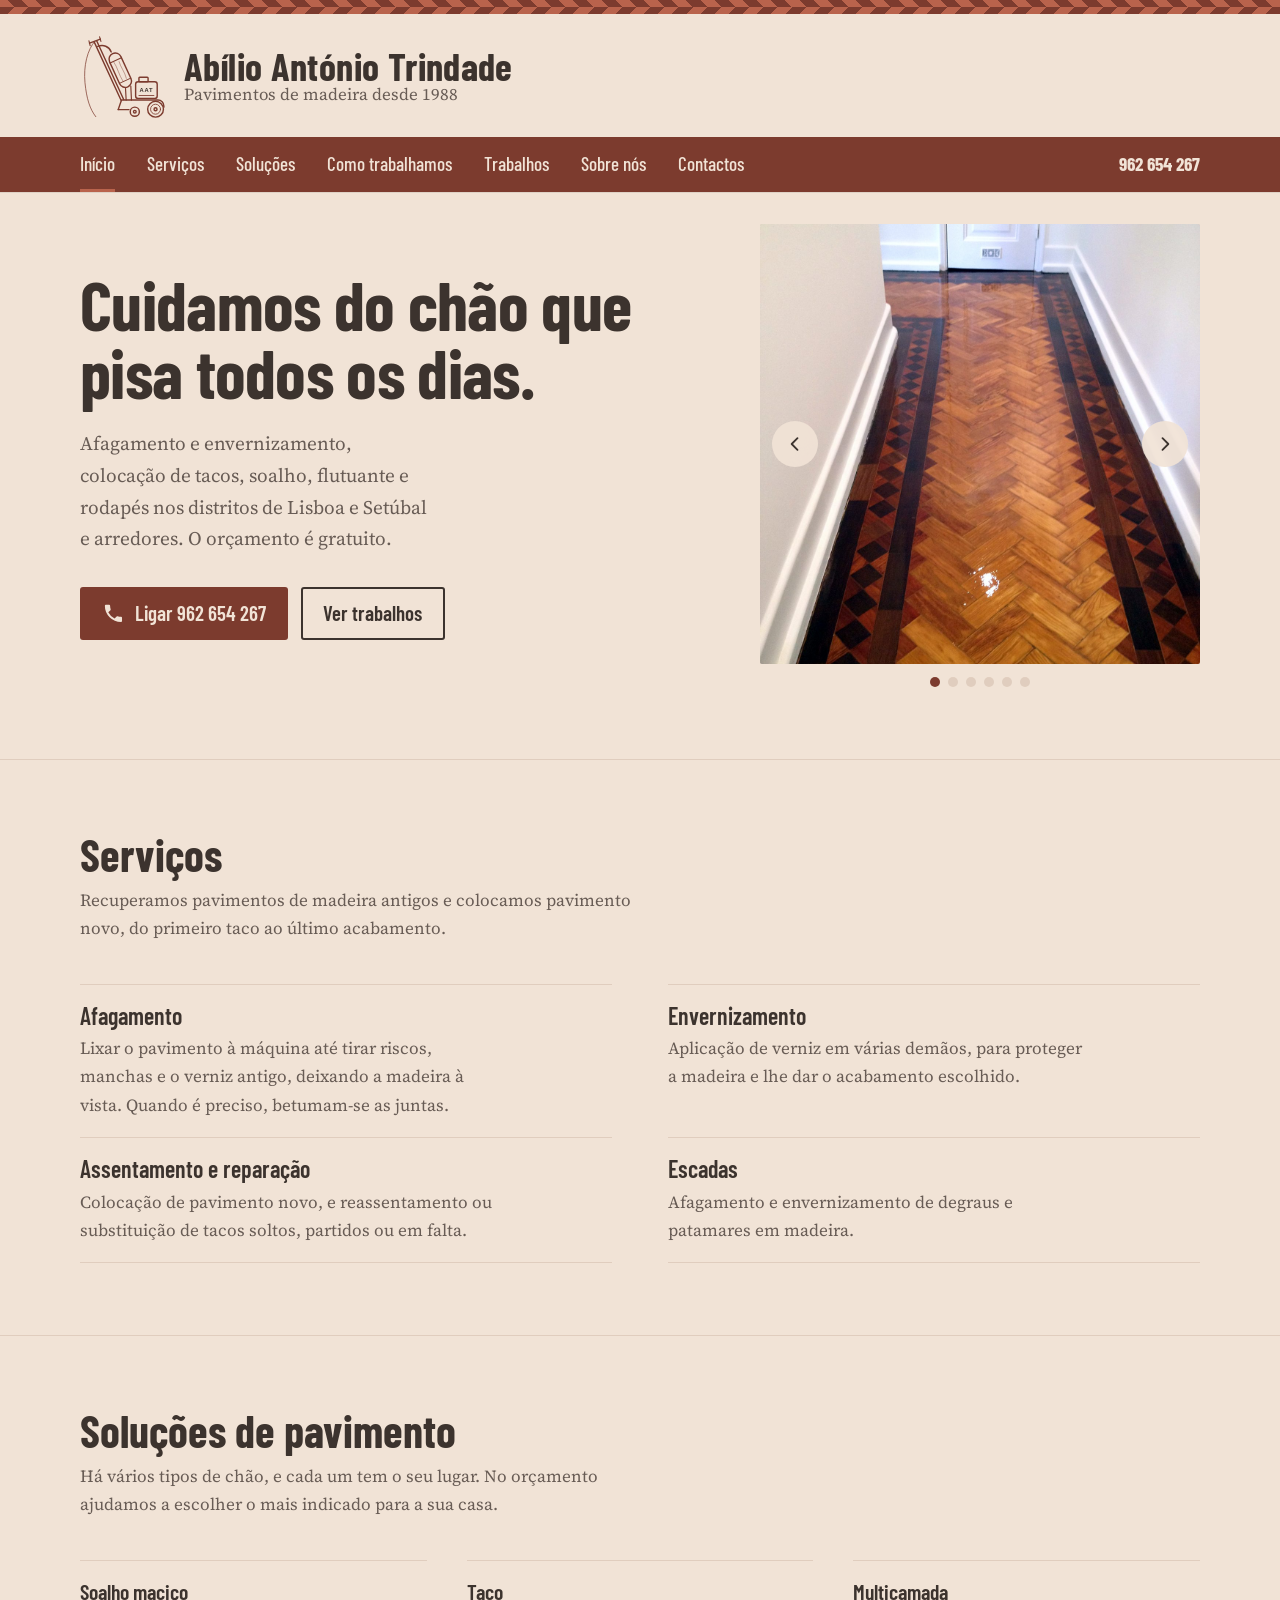
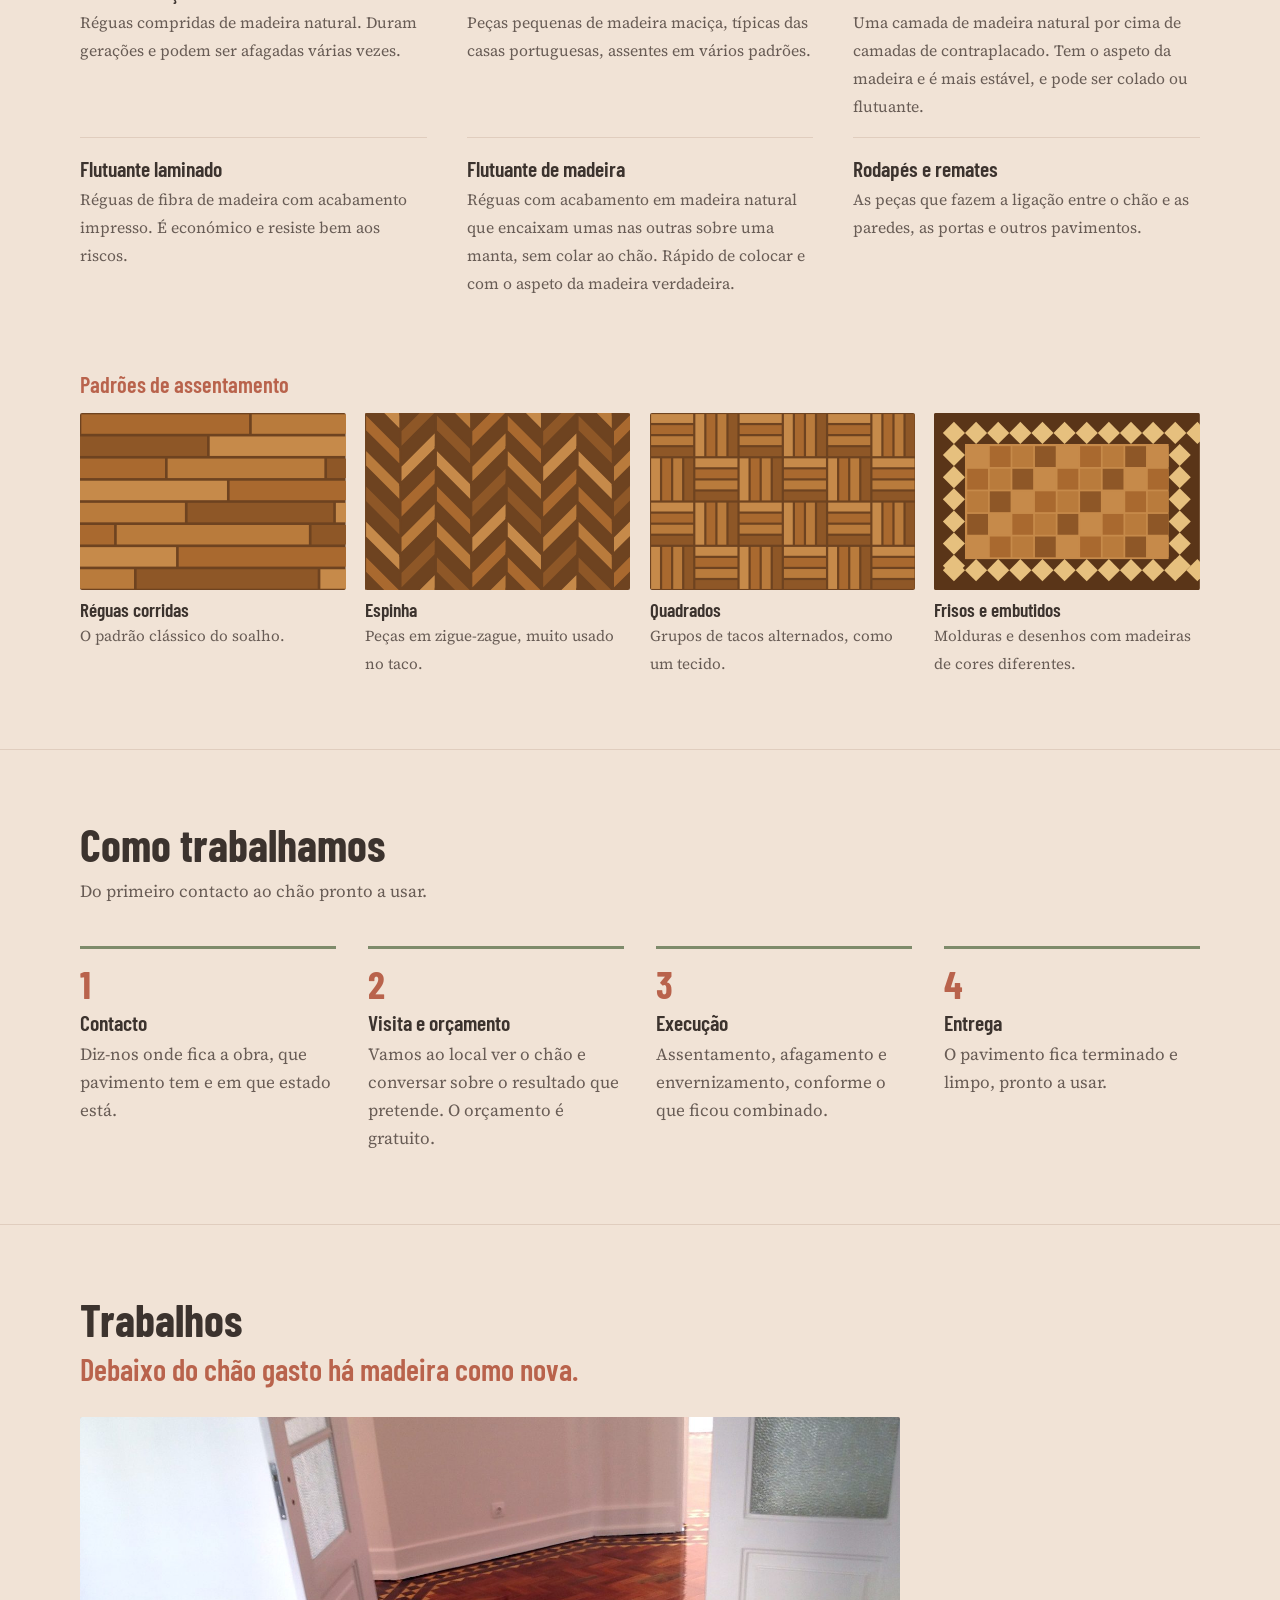
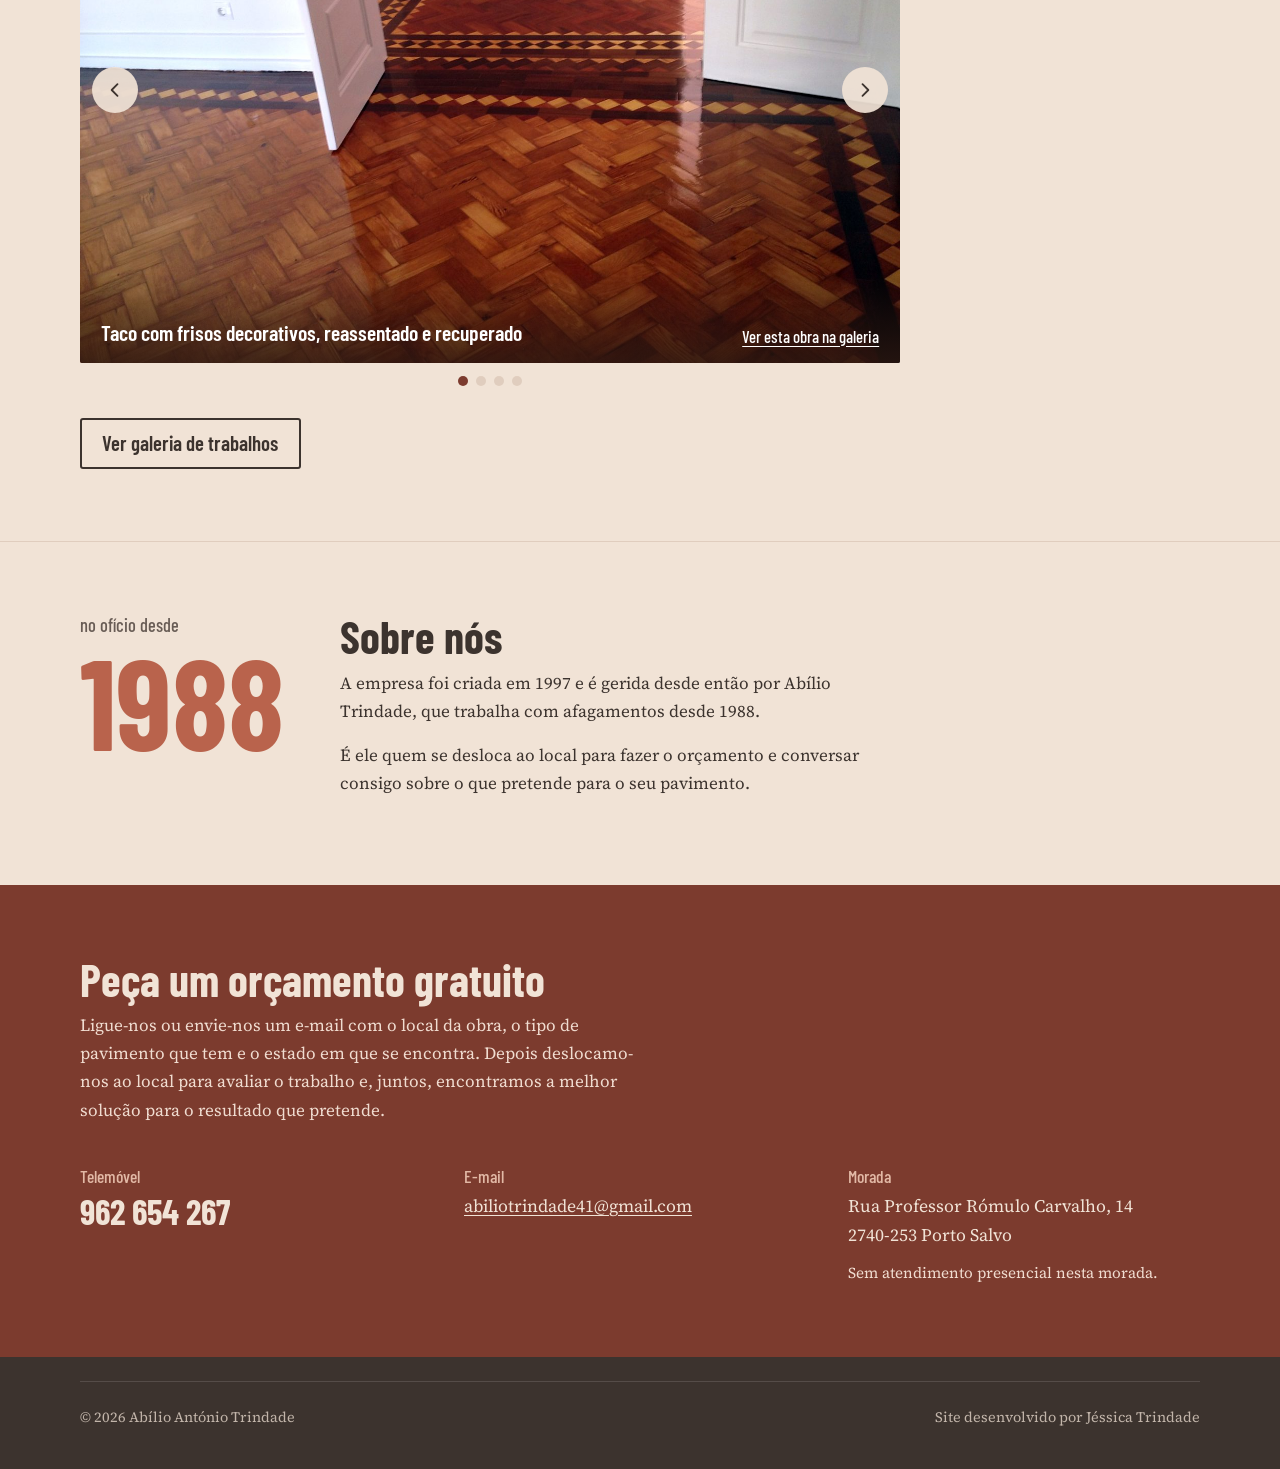
<file: index.html>
<!DOCTYPE html>
<html lang="pt-PT">
<head>
<meta charset="utf-8">
<meta name="viewport" content="width=device-width, initial-scale=1">
<title>Abílio António Trindade · Afagamentos e pavimentos de madeira em Porto Salvo</title>
<meta name="description" content="Afagamento e envernizamento, colocação de tacos, soalho, flutuante e rodapés nos distritos de Lisboa e Setúbal. No ofício desde 1988. Orçamento gratuito: 962 654 267.">
<link rel="preconnect" href="https://fonts.googleapis.com">
<link rel="preconnect" href="https://fonts.gstatic.com" crossorigin>
<link href="https://fonts.googleapis.com/css2?family=Barlow+Condensed:wght@500;600;700&family=Source+Serif+4:opsz,wght@8..60,400;8..60,600&display=swap" rel="stylesheet">
<link rel="icon" href="img/logotipo.svg" type="image/svg+xml">
<link rel="stylesheet" href="estilo.css">
<script type="application/ld+json">
{
  "@context": "https://schema.org",
  "@type": "HomeAndConstructionBusiness",
  "name": "Abílio António Trindade",
  "description": "Afagamento e envernizamento, colocação de tacos, soalho, flutuante e rodapés.",
  "telephone": "+351962654267",
  "email": "abiliotrindade41@gmail.com",
  "foundingDate": "1997",
  "address": { "@type": "PostalAddress", "postalCode": "2740-253", "addressLocality": "Porto Salvo", "addressCountry": "PT" },
  "areaServed": ["Distrito de Lisboa", "Distrito de Setúbal"]
}
</script>
<style>
  .abertura { display: grid; grid-template-columns: 1.15fr 0.85fr; gap: 3.5rem; align-items: center; padding-block: 2rem 4.5rem; }
  .abertura .lead { font-size: 1.2rem; max-width: 36ch; margin: 0 0 2rem; color: var(--cinza); }
  .acoes { display: flex; flex-wrap: wrap; gap: 0.8rem; }
  .foto-abertura { width: 100%; max-width: 440px; justify-self: end; }
  .frase { font: 600 clamp(1.4rem, 2.6vw, 1.9rem)/1.2 var(--cond); color: var(--madeira); margin: 0 0 1.8rem; }
  .trabalhos-car { max-width: 820px; margin-bottom: 2rem; }
  @media (max-width: 860px) {
    .abertura { grid-template-columns: 1fr; gap: 2rem; padding-top: 1.6rem; }
    .foto-abertura { max-width: none; justify-self: stretch; }
  }

  .grupos { display: grid; grid-template-columns: 1fr 1fr; gap: 3.5rem; }
  .grupos h3 { font: 600 1.25rem var(--cond); color: var(--madeira); margin: 0 0 0.4rem; }
  .servicos { margin: 0; }
  .servicos.duas { display: grid; grid-template-columns: 1fr 1fr; column-gap: 3.5rem; }
  .servicos.duas div:nth-child(2) { border-top: 1px solid var(--linha); }
  @media (max-width: 760px) { .servicos.duas { grid-template-columns: 1fr; } .servicos.duas div:nth-child(2) { border-top: 0; } }
  .servicos div { padding: 1.15rem 0; border-bottom: 1px solid var(--linha); }
  .servicos div:first-child { border-top: 1px solid var(--linha); }
  .servicos dt { font: 600 1.5rem/1.1 var(--cond); margin-bottom: 0.3rem; }
  .servicos dd { margin: 0; color: var(--cinza); max-width: 46ch; }
  .gratis { margin-top: 2.5rem; font: 600 1.35rem var(--cond); }
  @media (max-width: 760px) { .grupos { grid-template-columns: 1fr; gap: 2.5rem; } }

  .cartoes { display: grid; grid-template-columns: repeat(4, 1fr); gap: 1.2rem; margin-bottom: 2.2rem; }
  .cartao { color: var(--tinta); text-decoration: none; font: 600 1.15rem/1.2 var(--cond); }
  .cartao img { width: 100%; aspect-ratio: 3 / 4; object-fit: cover; border-radius: 2px; margin-bottom: 0.6rem; }
  .cartao:hover span { text-decoration: underline; text-decoration-color: var(--madeira); }
  @media (max-width: 860px) { .cartoes { grid-template-columns: repeat(2, 1fr); } }

  .sobre { display: grid; grid-template-columns: auto 1fr; gap: 3.5rem; align-items: start; }
  .ano { font: 700 clamp(4.5rem, 11vw, 8rem)/0.85 var(--cond); color: var(--madeira); margin: 0; }
  .ano small { display: block; font: 500 1.15rem/1.3 var(--cond); color: var(--cinza); margin-bottom: 0.5rem; }
  .sobre p { max-width: 58ch; margin: 0 0 1rem; }
  @media (max-width: 760px) { .sobre { grid-template-columns: 1fr; gap: 1.5rem; } }

  .contactos { background: var(--azul); color: var(--parede); border-top: 0; }
  .contactos h2 { color: var(--parede); }
  .contactos .intro { color: #F0DCD0; }
  .contactos a { color: var(--parede); }
  .linhas { display: grid; grid-template-columns: repeat(3, 1fr); gap: 2rem; }
  .linhas h3 { font: 500 1.1rem var(--cond); color: #E2B9A6; margin: 0 0 0.3rem; }
  .linhas p { margin: 0; font-size: 1.1rem; }
  .linhas .tel { font: 700 2.2rem/1.1 var(--cond); text-decoration: none; }
  .linhas .tel:hover { text-decoration: underline; }
  .linhas .nota { font-size: 0.95rem; color: #F0DCD0; margin-top: 0.6rem; }
  @media (max-width: 860px) { .linhas { grid-template-columns: 1fr; } }
  .solucoes { display: grid; grid-template-columns: repeat(3, 1fr); gap: 0 2.5rem; margin: 0 0 3.5rem; padding: 0; list-style: none; }
  .solucoes li { padding: 1.1rem 0; border-top: 1px solid var(--linha); }
  .solucoes b { display: block; font: 600 1.35rem/1.15 var(--cond); margin-bottom: 0.25rem; }
  .solucoes span { color: var(--cinza); font-size: 0.98rem; }
  .padroes { display: grid; grid-template-columns: repeat(4, 1fr); gap: 1.2rem; margin: 0; padding: 0; list-style: none; }
  .padroes svg { display: block; width: 100%; aspect-ratio: 3 / 2; border-radius: 2px; }
  .padroes b { display: block; font: 600 1.2rem var(--cond); margin-top: 0.55rem; }
  .padroes span { color: var(--cinza); font-size: 0.95rem; }
  .sub { font: 600 1.4rem var(--cond); color: var(--madeira); margin: 0 0 1rem; }
  @media (max-width: 860px) { .solucoes { grid-template-columns: 1fr 1fr; } .padroes { grid-template-columns: 1fr 1fr; } }
  @media (max-width: 520px) { .solucoes { grid-template-columns: 1fr; } }

  .passos { list-style: none; margin: 0; padding: 0; display: grid; grid-template-columns: repeat(4, 1fr); gap: 2rem; counter-reset: p; }
  .passos li { counter-increment: p; border-top: 3px solid var(--ambar); padding-top: 1rem; }
  .passos li::before { content: counter(p); font: 700 2.4rem/1 var(--cond); color: var(--madeira); display: block; margin-bottom: 0.4rem; }
  .passos b { display: block; font: 600 1.35rem/1.15 var(--cond); margin-bottom: 0.3rem; }
  .passos span { color: var(--cinza); }
  @media (max-width: 860px) { .passos { grid-template-columns: 1fr 1fr; } }
  @media (max-width: 520px) { .passos { grid-template-columns: 1fr; } }
</style>
</head>
<body>

<div class="faixa" aria-hidden="true"></div>
<header class="wrap topo" id="topo">
  <a class="marca" href="index.html">
    <img src="img/logotipo.svg" alt="" width="88" height="88">
    <span><strong>Abílio António Trindade</strong><span>Pavimentos de madeira desde 1988</span></span>
  </a>
</header>
<nav class="menu" aria-label="Menu">
  <div class="wrap">
    <a href="index.html#topo" aria-current="page">Início</a>
    <a href="index.html#servicos">Serviços</a>
    <a href="index.html#solucoes">Soluções</a>
    <a href="index.html#como">Como trabalhamos</a>
    <a href="galeria.html">Trabalhos</a>
    <a href="index.html#sobre">Sobre nós</a>
    <a href="index.html#contactos">Contactos</a>
    <a class="menu-tel" href="tel:+351962654267">962 654 267</a>
  </div>
</nav>

<main>
  <div class="wrap abertura">
    <div>
      <h1>Cuidamos do chão que pisa todos os dias.</h1>
      <p class="lead">Afagamento e envernizamento, colocação de tacos, soalho, flutuante e rodapés nos distritos de Lisboa e Setúbal e arredores. O orçamento é gratuito.</p>
      <div class="acoes">
        <a class="botao" href="tel:+351962654267"><svg viewBox="0 0 24 24" fill="currentColor" aria-hidden="true"><path d="M6.6 10.8a15.1 15.1 0 0 0 6.6 6.6l2.2-2.2c.3-.3.7-.4 1-.2 1.1.4 2.3.6 3.6.6.6 0 1 .4 1 1V20c0 .6-.4 1-1 1A17 17 0 0 1 3 4c0-.6.4-1 1-1h3.5c.6 0 1 .4 1 1 0 1.3.2 2.5.6 3.6.1.3 0 .7-.2 1l-2.3 2.2z"/></svg> Ligar 962 654 267</a>
        <a class="botao claro" href="galeria.html">Ver trabalhos</a>
      </div>
    </div>
    <div class="carrossel foto-abertura" data-auto="4500" aria-roledescription="carrossel" aria-label="Obras terminadas" style="--proporcao: 1 / 1">
      <div class="slides">
          <figure class="slide"><img src="img/taco-frisos-depois-1.jpg" srcset="img/taco-frisos-depois-1-640.jpg 640w, img/taco-frisos-depois-1.jpg 1200w" sizes="(max-width: 860px) 100vw, 860px" width="1200" height="1600" alt="Corredor com taco em espinha e frisos, envernizado."></figure>
          <figure class="slide"><img src="img/espinha-friso-depois-4.jpg" srcset="img/espinha-friso-depois-4-640.jpg 640w, img/espinha-friso-depois-4.jpg 1600w" sizes="(max-width: 860px) 100vw, 860px" width="1600" height="1200" loading="lazy" alt="Quarto com taco em espinha e friso, terminado."></figure>
          <figure class="slide"><img src="img/taco-frisos-depois-5.jpg" srcset="img/taco-frisos-depois-5-640.jpg 640w, img/taco-frisos-depois-5.jpg 1600w" sizes="(max-width: 860px) 100vw, 860px" width="1600" height="1200" loading="lazy" alt="Sala com taco e frisos de losangos, envernizada."></figure>
          <figure class="slide"><img src="img/embutidos-depois-1.jpg" srcset="img/embutidos-depois-1-640.jpg 640w, img/embutidos-depois-1.jpg 432w" sizes="(max-width: 860px) 100vw, 860px" width="432" height="720" loading="lazy" alt="Taco com embutidos em madeira clara, envernizado."></figure>
          <figure class="slide"><img src="img/escadas-depois-2.jpg" srcset="img/escadas-depois-2-640.jpg 640w, img/escadas-depois-2.jpg 1200w" sizes="(max-width: 860px) 100vw, 860px" width="1200" height="1600" loading="lazy" alt="Escada em pinho afagada e envernizada."></figure>
          <figure class="slide"><img src="img/taco-frisos-depois-2.jpg" srcset="img/taco-frisos-depois-2-640.jpg 640w, img/taco-frisos-depois-2.jpg 1600w" sizes="(max-width: 860px) 100vw, 860px" width="1600" height="1200" loading="lazy" alt="Duas divisões com taco e frisos, terminadas."></figure>
        <button type="button" class="seta ant" aria-label="Fotografia anterior"><svg viewBox="0 0 24 24" fill="none" stroke="currentColor" stroke-width="2.2" stroke-linecap="round" stroke-linejoin="round"><path d="M15 5l-7 7 7 7"/></svg></button>
        <button type="button" class="seta seg" aria-label="Fotografia seguinte"><svg viewBox="0 0 24 24" fill="none" stroke="currentColor" stroke-width="2.2" stroke-linecap="round" stroke-linejoin="round"><path d="M9 5l7 7-7 7"/></svg></button>
      </div>
      <div class="pontos"></div>
    </div>
  </div>

  <section id="servicos">
    <div class="wrap">
      <h2>Serviços</h2>
      <p class="intro">Recuperamos pavimentos de madeira antigos e colocamos pavimento novo, do primeiro taco ao último acabamento.</p>
      <div>
        <div>
          <dl class="servicos duas">
            <div><dt>Afagamento</dt><dd>Lixar o pavimento à máquina até tirar riscos, manchas e o verniz antigo, deixando a madeira à vista. Quando é preciso, betumam-se as juntas.</dd></div>
            <div><dt>Envernizamento</dt><dd>Aplicação de verniz em várias demãos, para proteger a madeira e lhe dar o acabamento escolhido.</dd></div>
            <div><dt>Assentamento e reparação</dt><dd>Colocação de pavimento novo, e reassentamento ou substituição de tacos soltos, partidos ou em falta.</dd></div>
            <div><dt>Escadas</dt><dd>Afagamento e envernizamento de degraus e patamares em madeira.</dd></div>
          </dl>
        </div>
      </div>
    </div>
  </section>


  <section id="solucoes">
    <div class="wrap">
      <h2>Soluções de pavimento</h2>
      <p class="intro">Há vários tipos de chão, e cada um tem o seu lugar. No orçamento ajudamos a escolher o mais indicado para a sua casa.</p>
      <ul class="solucoes">
        <li><b>Soalho maciço</b><span>Réguas compridas de madeira natural. Duram gerações e podem ser afagadas várias vezes.</span></li>
        <li><b>Taco</b><span>Peças pequenas de madeira maciça, típicas das casas portuguesas, assentes em vários padrões.</span></li>
        <li><b>Multicamada</b><span>Uma camada de madeira natural por cima de camadas de contraplacado. Tem o aspeto da madeira e é mais estável, e pode ser colado ou flutuante.</span></li>
        <li><b>Flutuante laminado</b><span>Réguas de fibra de madeira com acabamento impresso. É económico e resiste bem aos riscos.</span></li>
        <li><b>Flutuante de madeira</b><span>Réguas com acabamento em madeira natural que encaixam umas nas outras sobre uma manta, sem colar ao chão. Rápido de colocar e com o aspeto da madeira verdadeira.</span></li>
        <li><b>Rodapés e remates</b><span>As peças que fazem a ligação entre o chão e as paredes, as portas e outros pavimentos.</span></li>
      </ul>
      <p class="sub">Padrões de assentamento</p>
      <ul class="padroes">
        <li><svg viewBox="0 0 120 80" aria-hidden="true" preserveAspectRatio="xMidYMid slice"><rect width="120" height="80" fill="#6E4320"/><rect x="-59.4" y="0.6" width="58.8" height="8.8" fill="#C68A4A"/><rect x="0.6" y="0.6" width="75.8" height="8.8" fill="#A9692F"/><rect x="77.6" y="0.6" width="62.8" height="8.8" fill="#B97B3C"/><rect x="-22.4" y="10.6" width="79.8" height="8.8" fill="#8E5727"/><rect x="58.6" y="10.6" width="66.8" height="8.8" fill="#C68A4A"/><rect x="-45.4" y="20.6" width="83.8" height="8.8" fill="#A9692F"/><rect x="39.6" y="20.6" width="70.8" height="8.8" fill="#B97B3C"/><rect x="111.6" y="20.6" width="87.8" height="8.8" fill="#8E5727"/><rect x="-8.4" y="30.6" width="74.8" height="8.8" fill="#C68A4A"/><rect x="67.6" y="30.6" width="61.8" height="8.8" fill="#A9692F"/><rect x="-31.4" y="40.6" width="78.8" height="8.8" fill="#B97B3C"/><rect x="48.6" y="40.6" width="65.8" height="8.8" fill="#8E5727"/><rect x="115.6" y="40.6" width="82.8" height="8.8" fill="#C68A4A"/><rect x="-54.4" y="50.6" width="69.8" height="8.8" fill="#A9692F"/><rect x="16.6" y="50.6" width="86.8" height="8.8" fill="#B97B3C"/><rect x="104.6" y="50.6" width="73.8" height="8.8" fill="#8E5727"/><rect x="-17.4" y="60.6" width="60.8" height="8.8" fill="#C68A4A"/><rect x="44.6" y="60.6" width="77.8" height="8.8" fill="#A9692F"/><rect x="-40.4" y="70.6" width="64.8" height="8.8" fill="#B97B3C"/><rect x="25.6" y="70.6" width="81.8" height="8.8" fill="#8E5727"/><rect x="108.6" y="70.6" width="68.8" height="8.8" fill="#C68A4A"/></svg><b>Réguas corridas</b><span>O padrão clássico do soalho.</span></li>
        <li><svg viewBox="0 0 120 80" aria-hidden="true" preserveAspectRatio="xMidYMid slice"><rect width="120" height="80" fill="#6E4320"/><polygon points="-16,-8 0,-24 0,-16 -16,0" fill="#C68A4A" stroke="#6E4320" stroke-width="1"/><polygon points="-16,8 0,-8 0,0 -16,16" fill="#A9692F" stroke="#6E4320" stroke-width="1"/><polygon points="-16,24 0,8 0,16 -16,32" fill="#B97B3C" stroke="#6E4320" stroke-width="1"/><polygon points="-16,40 0,24 0,32 -16,48" fill="#8E5727" stroke="#6E4320" stroke-width="1"/><polygon points="-16,56 0,40 0,48 -16,64" fill="#C68A4A" stroke="#6E4320" stroke-width="1"/><polygon points="-16,72 0,56 0,64 -16,80" fill="#A9692F" stroke="#6E4320" stroke-width="1"/><polygon points="-16,88 0,72 0,80 -16,96" fill="#B97B3C" stroke="#6E4320" stroke-width="1"/><polygon points="-16,104 0,88 0,96 -16,112" fill="#8E5727" stroke="#6E4320" stroke-width="1"/><polygon points="-16,120 0,104 0,112 -16,128" fill="#C68A4A" stroke="#6E4320" stroke-width="1"/><polygon points="-16,136 0,120 0,128 -16,144" fill="#A9692F" stroke="#6E4320" stroke-width="1"/><polygon points="-16,152 0,136 0,144 -16,160" fill="#B97B3C" stroke="#6E4320" stroke-width="1"/><polygon points="0,-32 16,-16 16,-8 0,-24" fill="#8E5727" stroke="#6E4320" stroke-width="1"/><polygon points="0,-16 16,0 16,8 0,-8" fill="#C68A4A" stroke="#6E4320" stroke-width="1"/><polygon points="0,0 16,16 16,24 0,8" fill="#A9692F" stroke="#6E4320" stroke-width="1"/><polygon points="0,16 16,32 16,40 0,24" fill="#B97B3C" stroke="#6E4320" stroke-width="1"/><polygon points="0,32 16,48 16,56 0,40" fill="#8E5727" stroke="#6E4320" stroke-width="1"/><polygon points="0,48 16,64 16,72 0,56" fill="#C68A4A" stroke="#6E4320" stroke-width="1"/><polygon points="0,64 16,80 16,88 0,72" fill="#A9692F" stroke="#6E4320" stroke-width="1"/><polygon points="0,80 16,96 16,104 0,88" fill="#B97B3C" stroke="#6E4320" stroke-width="1"/><polygon points="0,96 16,112 16,120 0,104" fill="#8E5727" stroke="#6E4320" stroke-width="1"/><polygon points="0,112 16,128 16,136 0,120" fill="#C68A4A" stroke="#6E4320" stroke-width="1"/><polygon points="0,128 16,144 16,152 0,136" fill="#A9692F" stroke="#6E4320" stroke-width="1"/><polygon points="16,-8 32,-24 32,-16 16,0" fill="#B97B3C" stroke="#6E4320" stroke-width="1"/><polygon points="16,8 32,-8 32,0 16,16" fill="#8E5727" stroke="#6E4320" stroke-width="1"/><polygon points="16,24 32,8 32,16 16,32" fill="#C68A4A" stroke="#6E4320" stroke-width="1"/><polygon points="16,40 32,24 32,32 16,48" fill="#A9692F" stroke="#6E4320" stroke-width="1"/><polygon points="16,56 32,40 32,48 16,64" fill="#B97B3C" stroke="#6E4320" stroke-width="1"/><polygon points="16,72 32,56 32,64 16,80" fill="#8E5727" stroke="#6E4320" stroke-width="1"/><polygon points="16,88 32,72 32,80 16,96" fill="#C68A4A" stroke="#6E4320" stroke-width="1"/><polygon points="16,104 32,88 32,96 16,112" fill="#A9692F" stroke="#6E4320" stroke-width="1"/><polygon points="16,120 32,104 32,112 16,128" fill="#B97B3C" stroke="#6E4320" stroke-width="1"/><polygon points="16,136 32,120 32,128 16,144" fill="#8E5727" stroke="#6E4320" stroke-width="1"/><polygon points="16,152 32,136 32,144 16,160" fill="#C68A4A" stroke="#6E4320" stroke-width="1"/><polygon points="32,-32 48,-16 48,-8 32,-24" fill="#A9692F" stroke="#6E4320" stroke-width="1"/><polygon points="32,-16 48,0 48,8 32,-8" fill="#B97B3C" stroke="#6E4320" stroke-width="1"/><polygon points="32,0 48,16 48,24 32,8" fill="#8E5727" stroke="#6E4320" stroke-width="1"/><polygon points="32,16 48,32 48,40 32,24" fill="#C68A4A" stroke="#6E4320" stroke-width="1"/><polygon points="32,32 48,48 48,56 32,40" fill="#A9692F" stroke="#6E4320" stroke-width="1"/><polygon points="32,48 48,64 48,72 32,56" fill="#B97B3C" stroke="#6E4320" stroke-width="1"/><polygon points="32,64 48,80 48,88 32,72" fill="#8E5727" stroke="#6E4320" stroke-width="1"/><polygon points="32,80 48,96 48,104 32,88" fill="#C68A4A" stroke="#6E4320" stroke-width="1"/><polygon points="32,96 48,112 48,120 32,104" fill="#A9692F" stroke="#6E4320" stroke-width="1"/><polygon points="32,112 48,128 48,136 32,120" fill="#B97B3C" stroke="#6E4320" stroke-width="1"/><polygon points="32,128 48,144 48,152 32,136" fill="#8E5727" stroke="#6E4320" stroke-width="1"/><polygon points="48,-8 64,-24 64,-16 48,0" fill="#C68A4A" stroke="#6E4320" stroke-width="1"/><polygon points="48,8 64,-8 64,0 48,16" fill="#A9692F" stroke="#6E4320" stroke-width="1"/><polygon points="48,24 64,8 64,16 48,32" fill="#B97B3C" stroke="#6E4320" stroke-width="1"/><polygon points="48,40 64,24 64,32 48,48" fill="#8E5727" stroke="#6E4320" stroke-width="1"/><polygon points="48,56 64,40 64,48 48,64" fill="#C68A4A" stroke="#6E4320" stroke-width="1"/><polygon points="48,72 64,56 64,64 48,80" fill="#A9692F" stroke="#6E4320" stroke-width="1"/><polygon points="48,88 64,72 64,80 48,96" fill="#B97B3C" stroke="#6E4320" stroke-width="1"/><polygon points="48,104 64,88 64,96 48,112" fill="#8E5727" stroke="#6E4320" stroke-width="1"/><polygon points="48,120 64,104 64,112 48,128" fill="#C68A4A" stroke="#6E4320" stroke-width="1"/><polygon points="48,136 64,120 64,128 48,144" fill="#A9692F" stroke="#6E4320" stroke-width="1"/><polygon points="48,152 64,136 64,144 48,160" fill="#B97B3C" stroke="#6E4320" stroke-width="1"/><polygon points="64,-32 80,-16 80,-8 64,-24" fill="#8E5727" stroke="#6E4320" stroke-width="1"/><polygon points="64,-16 80,0 80,8 64,-8" fill="#C68A4A" stroke="#6E4320" stroke-width="1"/><polygon points="64,0 80,16 80,24 64,8" fill="#A9692F" stroke="#6E4320" stroke-width="1"/><polygon points="64,16 80,32 80,40 64,24" fill="#B97B3C" stroke="#6E4320" stroke-width="1"/><polygon points="64,32 80,48 80,56 64,40" fill="#8E5727" stroke="#6E4320" stroke-width="1"/><polygon points="64,48 80,64 80,72 64,56" fill="#C68A4A" stroke="#6E4320" stroke-width="1"/><polygon points="64,64 80,80 80,88 64,72" fill="#A9692F" stroke="#6E4320" stroke-width="1"/><polygon points="64,80 80,96 80,104 64,88" fill="#B97B3C" stroke="#6E4320" stroke-width="1"/><polygon points="64,96 80,112 80,120 64,104" fill="#8E5727" stroke="#6E4320" stroke-width="1"/><polygon points="64,112 80,128 80,136 64,120" fill="#C68A4A" stroke="#6E4320" stroke-width="1"/><polygon points="64,128 80,144 80,152 64,136" fill="#A9692F" stroke="#6E4320" stroke-width="1"/><polygon points="80,-8 96,-24 96,-16 80,0" fill="#B97B3C" stroke="#6E4320" stroke-width="1"/><polygon points="80,8 96,-8 96,0 80,16" fill="#8E5727" stroke="#6E4320" stroke-width="1"/><polygon points="80,24 96,8 96,16 80,32" fill="#C68A4A" stroke="#6E4320" stroke-width="1"/><polygon points="80,40 96,24 96,32 80,48" fill="#A9692F" stroke="#6E4320" stroke-width="1"/><polygon points="80,56 96,40 96,48 80,64" fill="#B97B3C" stroke="#6E4320" stroke-width="1"/><polygon points="80,72 96,56 96,64 80,80" fill="#8E5727" stroke="#6E4320" stroke-width="1"/><polygon points="80,88 96,72 96,80 80,96" fill="#C68A4A" stroke="#6E4320" stroke-width="1"/><polygon points="80,104 96,88 96,96 80,112" fill="#A9692F" stroke="#6E4320" stroke-width="1"/><polygon points="80,120 96,104 96,112 80,128" fill="#B97B3C" stroke="#6E4320" stroke-width="1"/><polygon points="80,136 96,120 96,128 80,144" fill="#8E5727" stroke="#6E4320" stroke-width="1"/><polygon points="80,152 96,136 96,144 80,160" fill="#C68A4A" stroke="#6E4320" stroke-width="1"/><polygon points="96,-32 112,-16 112,-8 96,-24" fill="#A9692F" stroke="#6E4320" stroke-width="1"/><polygon points="96,-16 112,0 112,8 96,-8" fill="#B97B3C" stroke="#6E4320" stroke-width="1"/><polygon points="96,0 112,16 112,24 96,8" fill="#8E5727" stroke="#6E4320" stroke-width="1"/><polygon points="96,16 112,32 112,40 96,24" fill="#C68A4A" stroke="#6E4320" stroke-width="1"/><polygon points="96,32 112,48 112,56 96,40" fill="#A9692F" stroke="#6E4320" stroke-width="1"/><polygon points="96,48 112,64 112,72 96,56" fill="#B97B3C" stroke="#6E4320" stroke-width="1"/><polygon points="96,64 112,80 112,88 96,72" fill="#8E5727" stroke="#6E4320" stroke-width="1"/><polygon points="96,80 112,96 112,104 96,88" fill="#C68A4A" stroke="#6E4320" stroke-width="1"/><polygon points="96,96 112,112 112,120 96,104" fill="#A9692F" stroke="#6E4320" stroke-width="1"/><polygon points="96,112 112,128 112,136 96,120" fill="#B97B3C" stroke="#6E4320" stroke-width="1"/><polygon points="96,128 112,144 112,152 96,136" fill="#8E5727" stroke="#6E4320" stroke-width="1"/><polygon points="112,-8 128,-24 128,-16 112,0" fill="#C68A4A" stroke="#6E4320" stroke-width="1"/><polygon points="112,8 128,-8 128,0 112,16" fill="#A9692F" stroke="#6E4320" stroke-width="1"/><polygon points="112,24 128,8 128,16 112,32" fill="#B97B3C" stroke="#6E4320" stroke-width="1"/><polygon points="112,40 128,24 128,32 112,48" fill="#8E5727" stroke="#6E4320" stroke-width="1"/><polygon points="112,56 128,40 128,48 112,64" fill="#C68A4A" stroke="#6E4320" stroke-width="1"/><polygon points="112,72 128,56 128,64 112,80" fill="#A9692F" stroke="#6E4320" stroke-width="1"/><polygon points="112,88 128,72 128,80 112,96" fill="#B97B3C" stroke="#6E4320" stroke-width="1"/><polygon points="112,104 128,88 128,96 112,112" fill="#8E5727" stroke="#6E4320" stroke-width="1"/><polygon points="112,120 128,104 128,112 112,128" fill="#C68A4A" stroke="#6E4320" stroke-width="1"/><polygon points="112,136 128,120 128,128 112,144" fill="#A9692F" stroke="#6E4320" stroke-width="1"/><polygon points="112,152 128,136 128,144 112,160" fill="#B97B3C" stroke="#6E4320" stroke-width="1"/></svg><b>Espinha</b><span>Peças em zigue-zague, muito usado no taco.</span></li>
        <li><svg viewBox="0 0 120 80" aria-hidden="true" preserveAspectRatio="xMidYMid slice"><rect width="120" height="80" fill="#6E4320"/><rect x="0.5" y="0.5" width="19" height="4" fill="#C68A4A"/><rect x="0.5" y="5.5" width="19" height="4" fill="#A9692F"/><rect x="0.5" y="10.5" width="19" height="4" fill="#B97B3C"/><rect x="0.5" y="15.5" width="19" height="4" fill="#8E5727"/><rect x="0.5" y="20.5" width="4" height="19" fill="#C68A4A"/><rect x="5.5" y="20.5" width="4" height="19" fill="#A9692F"/><rect x="10.5" y="20.5" width="4" height="19" fill="#B97B3C"/><rect x="15.5" y="20.5" width="4" height="19" fill="#8E5727"/><rect x="0.5" y="40.5" width="19" height="4" fill="#C68A4A"/><rect x="0.5" y="45.5" width="19" height="4" fill="#A9692F"/><rect x="0.5" y="50.5" width="19" height="4" fill="#B97B3C"/><rect x="0.5" y="55.5" width="19" height="4" fill="#8E5727"/><rect x="0.5" y="60.5" width="4" height="19" fill="#C68A4A"/><rect x="5.5" y="60.5" width="4" height="19" fill="#A9692F"/><rect x="10.5" y="60.5" width="4" height="19" fill="#B97B3C"/><rect x="15.5" y="60.5" width="4" height="19" fill="#8E5727"/><rect x="20.5" y="0.5" width="4" height="19" fill="#C68A4A"/><rect x="25.5" y="0.5" width="4" height="19" fill="#A9692F"/><rect x="30.5" y="0.5" width="4" height="19" fill="#B97B3C"/><rect x="35.5" y="0.5" width="4" height="19" fill="#8E5727"/><rect x="20.5" y="20.5" width="19" height="4" fill="#C68A4A"/><rect x="20.5" y="25.5" width="19" height="4" fill="#A9692F"/><rect x="20.5" y="30.5" width="19" height="4" fill="#B97B3C"/><rect x="20.5" y="35.5" width="19" height="4" fill="#8E5727"/><rect x="20.5" y="40.5" width="4" height="19" fill="#C68A4A"/><rect x="25.5" y="40.5" width="4" height="19" fill="#A9692F"/><rect x="30.5" y="40.5" width="4" height="19" fill="#B97B3C"/><rect x="35.5" y="40.5" width="4" height="19" fill="#8E5727"/><rect x="20.5" y="60.5" width="19" height="4" fill="#C68A4A"/><rect x="20.5" y="65.5" width="19" height="4" fill="#A9692F"/><rect x="20.5" y="70.5" width="19" height="4" fill="#B97B3C"/><rect x="20.5" y="75.5" width="19" height="4" fill="#8E5727"/><rect x="40.5" y="0.5" width="19" height="4" fill="#C68A4A"/><rect x="40.5" y="5.5" width="19" height="4" fill="#A9692F"/><rect x="40.5" y="10.5" width="19" height="4" fill="#B97B3C"/><rect x="40.5" y="15.5" width="19" height="4" fill="#8E5727"/><rect x="40.5" y="20.5" width="4" height="19" fill="#C68A4A"/><rect x="45.5" y="20.5" width="4" height="19" fill="#A9692F"/><rect x="50.5" y="20.5" width="4" height="19" fill="#B97B3C"/><rect x="55.5" y="20.5" width="4" height="19" fill="#8E5727"/><rect x="40.5" y="40.5" width="19" height="4" fill="#C68A4A"/><rect x="40.5" y="45.5" width="19" height="4" fill="#A9692F"/><rect x="40.5" y="50.5" width="19" height="4" fill="#B97B3C"/><rect x="40.5" y="55.5" width="19" height="4" fill="#8E5727"/><rect x="40.5" y="60.5" width="4" height="19" fill="#C68A4A"/><rect x="45.5" y="60.5" width="4" height="19" fill="#A9692F"/><rect x="50.5" y="60.5" width="4" height="19" fill="#B97B3C"/><rect x="55.5" y="60.5" width="4" height="19" fill="#8E5727"/><rect x="60.5" y="0.5" width="4" height="19" fill="#C68A4A"/><rect x="65.5" y="0.5" width="4" height="19" fill="#A9692F"/><rect x="70.5" y="0.5" width="4" height="19" fill="#B97B3C"/><rect x="75.5" y="0.5" width="4" height="19" fill="#8E5727"/><rect x="60.5" y="20.5" width="19" height="4" fill="#C68A4A"/><rect x="60.5" y="25.5" width="19" height="4" fill="#A9692F"/><rect x="60.5" y="30.5" width="19" height="4" fill="#B97B3C"/><rect x="60.5" y="35.5" width="19" height="4" fill="#8E5727"/><rect x="60.5" y="40.5" width="4" height="19" fill="#C68A4A"/><rect x="65.5" y="40.5" width="4" height="19" fill="#A9692F"/><rect x="70.5" y="40.5" width="4" height="19" fill="#B97B3C"/><rect x="75.5" y="40.5" width="4" height="19" fill="#8E5727"/><rect x="60.5" y="60.5" width="19" height="4" fill="#C68A4A"/><rect x="60.5" y="65.5" width="19" height="4" fill="#A9692F"/><rect x="60.5" y="70.5" width="19" height="4" fill="#B97B3C"/><rect x="60.5" y="75.5" width="19" height="4" fill="#8E5727"/><rect x="80.5" y="0.5" width="19" height="4" fill="#C68A4A"/><rect x="80.5" y="5.5" width="19" height="4" fill="#A9692F"/><rect x="80.5" y="10.5" width="19" height="4" fill="#B97B3C"/><rect x="80.5" y="15.5" width="19" height="4" fill="#8E5727"/><rect x="80.5" y="20.5" width="4" height="19" fill="#C68A4A"/><rect x="85.5" y="20.5" width="4" height="19" fill="#A9692F"/><rect x="90.5" y="20.5" width="4" height="19" fill="#B97B3C"/><rect x="95.5" y="20.5" width="4" height="19" fill="#8E5727"/><rect x="80.5" y="40.5" width="19" height="4" fill="#C68A4A"/><rect x="80.5" y="45.5" width="19" height="4" fill="#A9692F"/><rect x="80.5" y="50.5" width="19" height="4" fill="#B97B3C"/><rect x="80.5" y="55.5" width="19" height="4" fill="#8E5727"/><rect x="80.5" y="60.5" width="4" height="19" fill="#C68A4A"/><rect x="85.5" y="60.5" width="4" height="19" fill="#A9692F"/><rect x="90.5" y="60.5" width="4" height="19" fill="#B97B3C"/><rect x="95.5" y="60.5" width="4" height="19" fill="#8E5727"/><rect x="100.5" y="0.5" width="4" height="19" fill="#C68A4A"/><rect x="105.5" y="0.5" width="4" height="19" fill="#A9692F"/><rect x="110.5" y="0.5" width="4" height="19" fill="#B97B3C"/><rect x="115.5" y="0.5" width="4" height="19" fill="#8E5727"/><rect x="100.5" y="20.5" width="19" height="4" fill="#C68A4A"/><rect x="100.5" y="25.5" width="19" height="4" fill="#A9692F"/><rect x="100.5" y="30.5" width="19" height="4" fill="#B97B3C"/><rect x="100.5" y="35.5" width="19" height="4" fill="#8E5727"/><rect x="100.5" y="40.5" width="4" height="19" fill="#C68A4A"/><rect x="105.5" y="40.5" width="4" height="19" fill="#A9692F"/><rect x="110.5" y="40.5" width="4" height="19" fill="#B97B3C"/><rect x="115.5" y="40.5" width="4" height="19" fill="#8E5727"/><rect x="100.5" y="60.5" width="19" height="4" fill="#C68A4A"/><rect x="100.5" y="65.5" width="19" height="4" fill="#A9692F"/><rect x="100.5" y="70.5" width="19" height="4" fill="#B97B3C"/><rect x="100.5" y="75.5" width="19" height="4" fill="#8E5727"/></svg><b>Quadrados</b><span>Grupos de tacos alternados, como um tecido.</span></li>
        <li><svg viewBox="0 0 120 80" aria-hidden="true" preserveAspectRatio="xMidYMid slice"><rect width="120" height="80" fill="#6E4320"/><rect x="0" y="0" width="120" height="80" fill="#5A3518"/><rect x="14" y="14" width="92" height="52" fill="#C68A4A"/><polygon points="4,9 9,4 14,9 9,14" fill="#E6C07E"/><polygon points="4,71 9,66 14,71 9,76" fill="#E6C07E"/><polygon points="14,9 19,4 24,9 19,14" fill="#E6C07E"/><polygon points="14,71 19,66 24,71 19,76" fill="#E6C07E"/><polygon points="24,9 29,4 34,9 29,14" fill="#E6C07E"/><polygon points="24,71 29,66 34,71 29,76" fill="#E6C07E"/><polygon points="34,9 39,4 44,9 39,14" fill="#E6C07E"/><polygon points="34,71 39,66 44,71 39,76" fill="#E6C07E"/><polygon points="44,9 49,4 54,9 49,14" fill="#E6C07E"/><polygon points="44,71 49,66 54,71 49,76" fill="#E6C07E"/><polygon points="54,9 59,4 64,9 59,14" fill="#E6C07E"/><polygon points="54,71 59,66 64,71 59,76" fill="#E6C07E"/><polygon points="64,9 69,4 74,9 69,14" fill="#E6C07E"/><polygon points="64,71 69,66 74,71 69,76" fill="#E6C07E"/><polygon points="74,9 79,4 84,9 79,14" fill="#E6C07E"/><polygon points="74,71 79,66 84,71 79,76" fill="#E6C07E"/><polygon points="84,9 89,4 94,9 89,14" fill="#E6C07E"/><polygon points="84,71 89,66 94,71 89,76" fill="#E6C07E"/><polygon points="94,9 99,4 104,9 99,14" fill="#E6C07E"/><polygon points="94,71 99,66 104,71 99,76" fill="#E6C07E"/><polygon points="104,9 109,4 114,9 109,14" fill="#E6C07E"/><polygon points="104,71 109,66 114,71 109,76" fill="#E6C07E"/><polygon points="114,9 119,4 124,9 119,14" fill="#E6C07E"/><polygon points="114,71 119,66 124,71 119,76" fill="#E6C07E"/><polygon points="4,19 9,14 14,19 9,24" fill="#E6C07E"/><polygon points="106,19 111,14 116,19 111,24" fill="#E6C07E"/><polygon points="4,29 9,24 14,29 9,34" fill="#E6C07E"/><polygon points="106,29 111,24 116,29 111,34" fill="#E6C07E"/><polygon points="4,39 9,34 14,39 9,44" fill="#E6C07E"/><polygon points="106,39 111,34 116,39 111,44" fill="#E6C07E"/><polygon points="4,49 9,44 14,49 9,54" fill="#E6C07E"/><polygon points="106,49 111,44 116,49 111,54" fill="#E6C07E"/><polygon points="4,59 9,54 14,59 9,64" fill="#E6C07E"/><polygon points="106,59 111,54 116,59 111,64" fill="#E6C07E"/><polygon points="4,69 9,64 14,69 9,74" fill="#E6C07E"/><polygon points="106,69 111,64 116,69 111,74" fill="#E6C07E"/><rect x="15.0" y="15.0" width="9.4" height="9.4" fill="#C68A4A"/><rect x="25.2" y="15.0" width="9.4" height="9.4" fill="#A9692F"/><rect x="35.4" y="15.0" width="9.4" height="9.4" fill="#B97B3C"/><rect x="45.599999999999994" y="15.0" width="9.4" height="9.4" fill="#8E5727"/><rect x="55.8" y="15.0" width="9.4" height="9.4" fill="#C68A4A"/><rect x="66.0" y="15.0" width="9.4" height="9.4" fill="#A9692F"/><rect x="76.19999999999999" y="15.0" width="9.4" height="9.4" fill="#B97B3C"/><rect x="86.39999999999999" y="15.0" width="9.4" height="9.4" fill="#8E5727"/><rect x="96.6" y="15.0" width="9.4" height="9.4" fill="#C68A4A"/><rect x="15.0" y="25.2" width="9.4" height="9.4" fill="#A9692F"/><rect x="25.2" y="25.2" width="9.4" height="9.4" fill="#B97B3C"/><rect x="35.4" y="25.2" width="9.4" height="9.4" fill="#8E5727"/><rect x="45.599999999999994" y="25.2" width="9.4" height="9.4" fill="#C68A4A"/><rect x="55.8" y="25.2" width="9.4" height="9.4" fill="#A9692F"/><rect x="66.0" y="25.2" width="9.4" height="9.4" fill="#B97B3C"/><rect x="76.19999999999999" y="25.2" width="9.4" height="9.4" fill="#8E5727"/><rect x="86.39999999999999" y="25.2" width="9.4" height="9.4" fill="#C68A4A"/><rect x="96.6" y="25.2" width="9.4" height="9.4" fill="#A9692F"/><rect x="15.0" y="35.4" width="9.4" height="9.4" fill="#B97B3C"/><rect x="25.2" y="35.4" width="9.4" height="9.4" fill="#8E5727"/><rect x="35.4" y="35.4" width="9.4" height="9.4" fill="#C68A4A"/><rect x="45.599999999999994" y="35.4" width="9.4" height="9.4" fill="#A9692F"/><rect x="55.8" y="35.4" width="9.4" height="9.4" fill="#B97B3C"/><rect x="66.0" y="35.4" width="9.4" height="9.4" fill="#8E5727"/><rect x="76.19999999999999" y="35.4" width="9.4" height="9.4" fill="#C68A4A"/><rect x="86.39999999999999" y="35.4" width="9.4" height="9.4" fill="#A9692F"/><rect x="96.6" y="35.4" width="9.4" height="9.4" fill="#B97B3C"/><rect x="15.0" y="45.599999999999994" width="9.4" height="9.4" fill="#8E5727"/><rect x="25.2" y="45.599999999999994" width="9.4" height="9.4" fill="#C68A4A"/><rect x="35.4" y="45.599999999999994" width="9.4" height="9.4" fill="#A9692F"/><rect x="45.599999999999994" y="45.599999999999994" width="9.4" height="9.4" fill="#B97B3C"/><rect x="55.8" y="45.599999999999994" width="9.4" height="9.4" fill="#8E5727"/><rect x="66.0" y="45.599999999999994" width="9.4" height="9.4" fill="#C68A4A"/><rect x="76.19999999999999" y="45.599999999999994" width="9.4" height="9.4" fill="#A9692F"/><rect x="86.39999999999999" y="45.599999999999994" width="9.4" height="9.4" fill="#B97B3C"/><rect x="96.6" y="45.599999999999994" width="9.4" height="9.4" fill="#8E5727"/><rect x="15.0" y="55.8" width="9.4" height="9.4" fill="#C68A4A"/><rect x="25.2" y="55.8" width="9.4" height="9.4" fill="#A9692F"/><rect x="35.4" y="55.8" width="9.4" height="9.4" fill="#B97B3C"/><rect x="45.599999999999994" y="55.8" width="9.4" height="9.4" fill="#8E5727"/><rect x="55.8" y="55.8" width="9.4" height="9.4" fill="#C68A4A"/><rect x="66.0" y="55.8" width="9.4" height="9.4" fill="#A9692F"/><rect x="76.19999999999999" y="55.8" width="9.4" height="9.4" fill="#B97B3C"/><rect x="86.39999999999999" y="55.8" width="9.4" height="9.4" fill="#8E5727"/><rect x="96.6" y="55.8" width="9.4" height="9.4" fill="#C68A4A"/></svg><b>Frisos e embutidos</b><span>Molduras e desenhos com madeiras de cores diferentes.</span></li>
      </ul>
    </div>
  </section>

  <section id="como">
    <div class="wrap">
      <h2>Como trabalhamos</h2>
      <p class="intro">Do primeiro contacto ao chão pronto a usar.</p>
      <ol class="passos">
        <li><b>Contacto</b><span>Diz-nos onde fica a obra, que pavimento tem e em que estado está.</span></li>
        <li><b>Visita e orçamento</b><span>Vamos ao local ver o chão e conversar sobre o resultado que pretende. O orçamento é gratuito.</span></li>
        <li><b>Execução</b><span>Assentamento, afagamento e envernizamento, conforme o que ficou combinado.</span></li>
        <li><b>Entrega</b><span>O pavimento fica terminado e limpo, pronto a usar.</span></li>
      </ol>
    </div>
  </section>

  <section id="trabalhos">
    <div class="wrap">
      <h2>Trabalhos</h2>
      <p class="frase">Debaixo do chão gasto há madeira como nova.</p>
      <div class="carrossel trabalhos-car" aria-roledescription="carrossel" aria-label="Obras" style="--proporcao: 3 / 2">
        <div class="slides">
          <figure class="slide"><img src="img/taco-frisos-depois-2.jpg" srcset="img/taco-frisos-depois-2-640.jpg 640w, img/taco-frisos-depois-2.jpg 1600w" sizes="(max-width: 860px) 100vw, 860px" width="1600" height="1200" loading="lazy" alt="Taco com frisos decorativos, reassentado e recuperado"><figcaption><span>Taco com frisos decorativos, reassentado e recuperado</span><a href="galeria.html#taco-frisos">Ver esta obra na galeria</a></figcaption></figure>
          <figure class="slide"><img src="img/espinha-friso-depois-4.jpg" srcset="img/espinha-friso-depois-4-640.jpg 640w, img/espinha-friso-depois-4.jpg 1600w" sizes="(max-width: 860px) 100vw, 860px" width="1600" height="1200" loading="lazy" alt="Taco em espinha com friso, colocado de novo"><figcaption><span>Taco em espinha com friso, colocado de novo</span><a href="galeria.html#espinha-friso">Ver esta obra na galeria</a></figcaption></figure>
          <figure class="slide"><img src="img/embutidos-depois-1.jpg" srcset="img/embutidos-depois-1-640.jpg 640w, img/embutidos-depois-1.jpg 432w" sizes="(max-width: 860px) 100vw, 860px" width="432" height="720" loading="lazy" alt="Tacos com embutidos"><figcaption><span>Tacos com embutidos</span><a href="galeria.html#embutidos">Ver esta obra na galeria</a></figcaption></figure>
          <figure class="slide"><img src="img/escadas-depois-2.jpg" srcset="img/escadas-depois-2-640.jpg 640w, img/escadas-depois-2.jpg 1200w" sizes="(max-width: 860px) 100vw, 860px" width="1200" height="1600" loading="lazy" alt="Escadas e patamares em pinho"><figcaption><span>Escadas e patamares em pinho</span><a href="galeria.html#escadas">Ver esta obra na galeria</a></figcaption></figure>
          <button type="button" class="seta ant" aria-label="Fotografia anterior"><svg viewBox="0 0 24 24" fill="none" stroke="currentColor" stroke-width="2.2" stroke-linecap="round" stroke-linejoin="round"><path d="M15 5l-7 7 7 7"/></svg></button>
        <button type="button" class="seta seg" aria-label="Fotografia seguinte"><svg viewBox="0 0 24 24" fill="none" stroke="currentColor" stroke-width="2.2" stroke-linecap="round" stroke-linejoin="round"><path d="M9 5l7 7-7 7"/></svg></button>
        </div>
        <div class="pontos"></div>
      </div>
      <a class="botao claro" href="galeria.html">Ver galeria de trabalhos</a>
    </div>
  </section>

  <section id="sobre">
    <div class="wrap sobre">
      <p class="ano"><small>no ofício desde</small>1988</p>
      <div>
        <h2>Sobre nós</h2>
        <p>A empresa foi criada em 1997 e é gerida desde então por Abílio Trindade, que trabalha com afagamentos desde 1988.</p>
        <p>É ele quem se desloca ao local para fazer o orçamento e conversar consigo sobre o que pretende para o seu pavimento.</p>
      </div>
    </div>
  </section>

  <section id="contactos" class="contactos">
    <div class="wrap">
      <h2>Peça um orçamento gratuito</h2>
      <p class="intro">Ligue-nos ou envie-nos um e-mail com o local da obra, o tipo de pavimento que tem e o estado em que se encontra. Depois deslocamo-nos ao local para avaliar o trabalho e, juntos, encontramos a melhor solução para o resultado que pretende.</p>
      <div class="linhas">
        <div>
          <h3>Telemóvel</h3>
          <a class="tel" href="tel:+351962654267">962 654 267</a>
        </div>
        <div>
          <h3>E-mail</h3>
          <p><a href="mailto:abiliotrindade41@gmail.com?subject=Pedido%20de%20or%C3%A7amento">abiliotrindade41@gmail.com</a></p>
        </div>
        <div>
          <h3>Morada</h3>
          <p>Rua Professor Rómulo Carvalho, 14<br>2740-253 Porto Salvo</p>
          <p class="nota">Sem atendimento presencial nesta morada.</p>
        </div>
      </div>
    </div>
  </section>
</main>

<footer>
  <div class="wrap">
    <span>© <span class="ano-atual">2026</span> Abílio António Trindade</span>
    <span>Site desenvolvido por Jéssica Trindade</span>
  </div>
</footer>
<script>document.querySelectorAll('.ano-atual').forEach(e => e.textContent = new Date().getFullYear());</script>
<script src="carrossel.js"></script>
</body>
</html>
</file>
<file: estilo.css>
:root {
  --parede: #F1E3D6;   /* creme: fundo */
  --tinta: #3C332E;    /* carvão: texto */
  --azul: #7C3B2E;     /* tijolo: cor principal */
  --madeira: #B9634C;  /* terracota: destaques */
  --ambar: #7E8B6B;    /* sálvia: pormenores */
  --cinza: #685C55;
  --linha: #E0CDBE;
  --serif: "Source Serif 4", Georgia, serif;
  --cond: "Barlow Condensed", "Arial Narrow", sans-serif;
}
* { box-sizing: border-box; }
html { scroll-behavior: smooth; }
@media (prefers-reduced-motion: reduce) { html { scroll-behavior: auto; } }
body {
  margin: 0; background: var(--parede); color: var(--tinta);
  font: 400 1.0625rem/1.65 var(--serif);
}
img { display: block; max-width: 100%; height: auto; }
a { color: var(--azul); text-underline-offset: 0.18em; }
a:focus-visible, button:focus-visible { outline: 3px solid var(--azul); outline-offset: 3px; }
.wrap { width: min(1120px, 100% - 2.5rem); margin-inline: auto; }

/* Cabeçalho */
.topo { display: flex; align-items: center; padding-block: 1.1rem; }
.marca { display: flex; align-items: center; gap: 1rem; text-decoration: none; color: var(--tinta); line-height: 1.05; }
.marca img { width: 88px; height: 88px; }
.marca strong { display: block; font: 700 clamp(1.7rem, 3.4vw, 2.4rem)/1 var(--cond); color: var(--tinta); letter-spacing: 0.01em; }
.marca span span { font-size: 1.05rem; color: var(--cinza); }
@media (max-width: 520px) { .marca img { width: 64px; height: 64px; } }

/* Menu fixo em barra */
.menu { position: sticky; top: 0; z-index: 50; background: var(--azul); box-shadow: 0 1px 0 rgba(0,0,0,.08); }
.menu .wrap { display: flex; align-items: center; gap: 2rem; min-height: 54px; overflow-x: auto; scrollbar-width: none; }
.menu .wrap::-webkit-scrollbar { display: none; }
.menu a { color: var(--parede); text-decoration: none; font: 500 1.2rem var(--cond); white-space: nowrap; padding-block: 0.9rem; border-bottom: 3px solid transparent; }
.menu a:hover, .menu a[aria-current] { border-bottom-color: var(--madeira); }
.menu .menu-tel { margin-left: auto; font-weight: 700; }
.menu a:focus-visible { outline-color: var(--parede); }
@media (max-width: 760px) { .menu .wrap { gap: 1.4rem; } }
section, .obra, [id] { scroll-margin-top: 64px; }

/* Botões */
.botao {
  display: inline-flex; align-items: center; gap: 0.6rem;
  background: var(--tinta); color: var(--parede); text-decoration: none;
  font: 600 1.3rem/1 var(--cond); padding: 0.95rem 1.4rem; border-radius: 3px;
}
.botao { background: var(--azul); }
.botao:hover { background: #632C21; }
.botao svg { width: 1.1em; height: 1.1em; }
.botao.claro { background: transparent; color: var(--tinta); box-shadow: inset 0 0 0 2px var(--tinta); }
.botao.claro:hover { background: var(--tinta); color: var(--parede); }

/* Títulos */
h1 { font: 700 clamp(2.6rem, 5.4vw, 4.4rem)/0.98 var(--cond); letter-spacing: -0.01em; margin: 0 0 1.4rem; text-wrap: balance; }
h2 { font: 700 clamp(2rem, 3.6vw, 2.8rem)/1 var(--cond); margin: 0 0 0.6rem; }
section { padding-block: 4.5rem; border-top: 1px solid var(--linha); }
.intro { color: var(--cinza); max-width: 62ch; margin: 0 0 2.6rem; }

/* Rodapé */
footer { background: #3C332E; color: #C2B5AA; font-size: 0.9rem; padding-block: 1.5rem 2.5rem; }
footer .wrap { border-top: 1px solid #554C48; padding-top: 1.5rem; display: flex; justify-content: space-between; flex-wrap: wrap; gap: 0.5rem; }
footer a { color: #F1E3D6; }

/* Visualizador de fotografias */
dialog.ver {
  border: 0; padding: 0; background: transparent; width: 100vw; height: 100vh;
  max-width: none; max-height: none;
}
dialog.ver::backdrop { background: rgba(43, 36, 33, 0.94); }
.ver-dentro { height: 100%; display: grid; grid-template-rows: auto 1fr auto; align-items: center; justify-items: center; padding: 1rem; gap: 0.6rem; }
.ver img { max-height: calc(100vh - 9rem); max-width: 100%; width: auto; object-fit: contain; }
.ver p { color: #fff; margin: 0; font: 500 1.15rem var(--cond); text-align: center; }
.ver-barra { width: 100%; display: flex; justify-content: flex-end; }
.ver-nav { display: flex; gap: 0.8rem; }
.ver button {
  font: 600 1.15rem var(--cond); background: var(--parede); color: var(--tinta);
  border: 0; padding: 0.55rem 1.1rem; border-radius: 3px; cursor: pointer;
}

/* Faixa em espinha: o motivo da casa */
.faixa { height: 14px; background:
  repeating-linear-gradient(45deg, var(--madeira) 0 10px, var(--azul) 10px 20px) top / 100% 50% no-repeat,
  repeating-linear-gradient(-45deg, var(--azul) 0 10px, var(--madeira) 10px 20px) bottom / 100% 50% no-repeat; }

/* Carrossel de fotografias */
.carrossel { position: relative; }
.carrossel .slides { position: relative; aspect-ratio: var(--proporcao, 4 / 3); overflow: hidden; border-radius: 2px; background: #DCC8B8; }
.carrossel .slide { position: absolute; inset: 0; margin: 0; opacity: 0; visibility: hidden; transition: opacity .9s ease, visibility 0s linear .9s; }
.carrossel .slide.ativo { opacity: 1; visibility: visible; transition: opacity .9s ease; }
.carrossel .slide img { width: 100%; height: 100%; object-fit: cover; }
.carrossel figcaption {
  position: absolute; left: 0; right: 0; bottom: 0; padding: 3rem 1.3rem 1.1rem;
  background: linear-gradient(transparent, rgba(45, 25, 18, .78)); color: #fff;
  font: 600 1.35rem/1.2 var(--cond); display: flex; justify-content: space-between; align-items: flex-end; gap: 1rem; flex-wrap: wrap;
}
.carrossel figcaption a { color: #fff; font: 500 1.05rem var(--cond); white-space: nowrap; }
.carrossel .seta {
  position: absolute; top: 50%; translate: 0 -50%; width: 46px; height: 46px; border-radius: 50%;
  border: 0; background: rgba(241, 227, 214, .92); color: var(--tinta); cursor: pointer; display: grid; place-items: center;
}
.carrossel .seta:hover { background: var(--parede); }
.carrossel .seta svg { width: 20px; height: 20px; }
.carrossel .ant { left: 12px; } .carrossel .seg { right: 12px; }
.carrossel .pontos { display: flex; justify-content: center; gap: .5rem; margin-top: .8rem; }
.carrossel .pontos button { width: 10px; height: 10px; padding: 0; border-radius: 50%; border: 0; background: var(--linha); cursor: pointer; }
.carrossel .pontos button[aria-current="true"] { background: var(--azul); }
@media (prefers-reduced-motion: reduce) { .carrossel .slide { transition: none; } }
</file>
